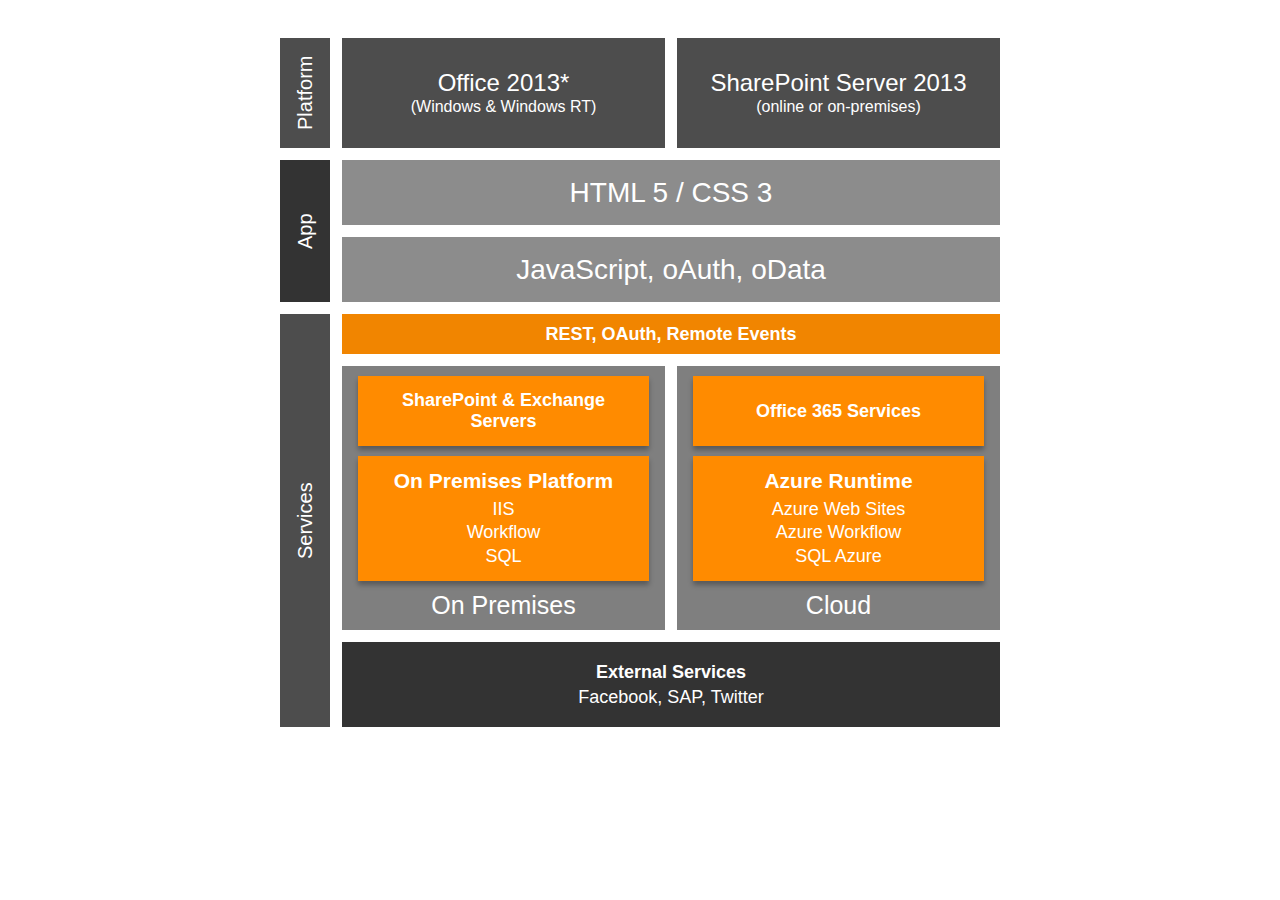
<file: index.html>
<!DOCTYPE html>
<html lang="ru">
<head>
    <meta charset="utf-8">
    <title>SharePoint Model Architecture</title>
    <link rel="stylesheet" href="div.css">
</head>
<body>
    <div class="main-container">
        <div class="sidebar">
            <div class="side-item platform">Platform</div>
            <div class="side-item app">App</div>
            <div class="side-item services">Services</div>
        </div>

        <div class="content-wrapper">
            <div class="header-row">
                <div class="header-box">
                    <div class="title-text">Office 2013*</div>
                    <div class="subtitle-text">(Windows & Windows RT)</div>
                </div>
                <div class="header-box">
                    <div class="title-text">SharePoint Server 2013</div>
                    <div class="subtitle-text">(online or on-premises)</div>
                </div>
            </div>

            <div class="gray-bar">HTML 5 / CSS 3</div>
            <div class="gray-bar">JavaScript, oAuth, oData</div>

            <div class="orange-bar">REST, OAuth, Remote Events</div>

            <div class="columns-grid">
                <div class="gray-column">
                    <div class="orange-card top-card shadow-effect">SharePoint & Exchange<br>Servers</div>
                    <div class="orange-card bottom-card shadow-effect">
                        <div class="card-title">On Premises Platform</div>
                        <div class="card-list">IIS<br>Workflow<br>SQL</div>
                    </div>
                    <div class="column-caption">On Premises</div>
                </div>

                <div class="gray-column">
                    <div class="orange-card top-card shadow-effect">Office 365 Services</div>
                    <div class="orange-card bottom-card shadow-effect">
                        <div class="card-title">Azure Runtime</div>
                        <div class="card-list">Azure Web Sites<br>Azure Workflow<br>SQL Azure</div>
                    </div>
                    <div class="column-caption">Cloud</div>
                </div>
            </div>

            <div class="footer-dark">
                <div class="footer-title">External Services</div>
                <div class="footer-list">Facebook, SAP, Twitter</div>
            </div>
        </div>
    </div>
</body>
</html>
</file>
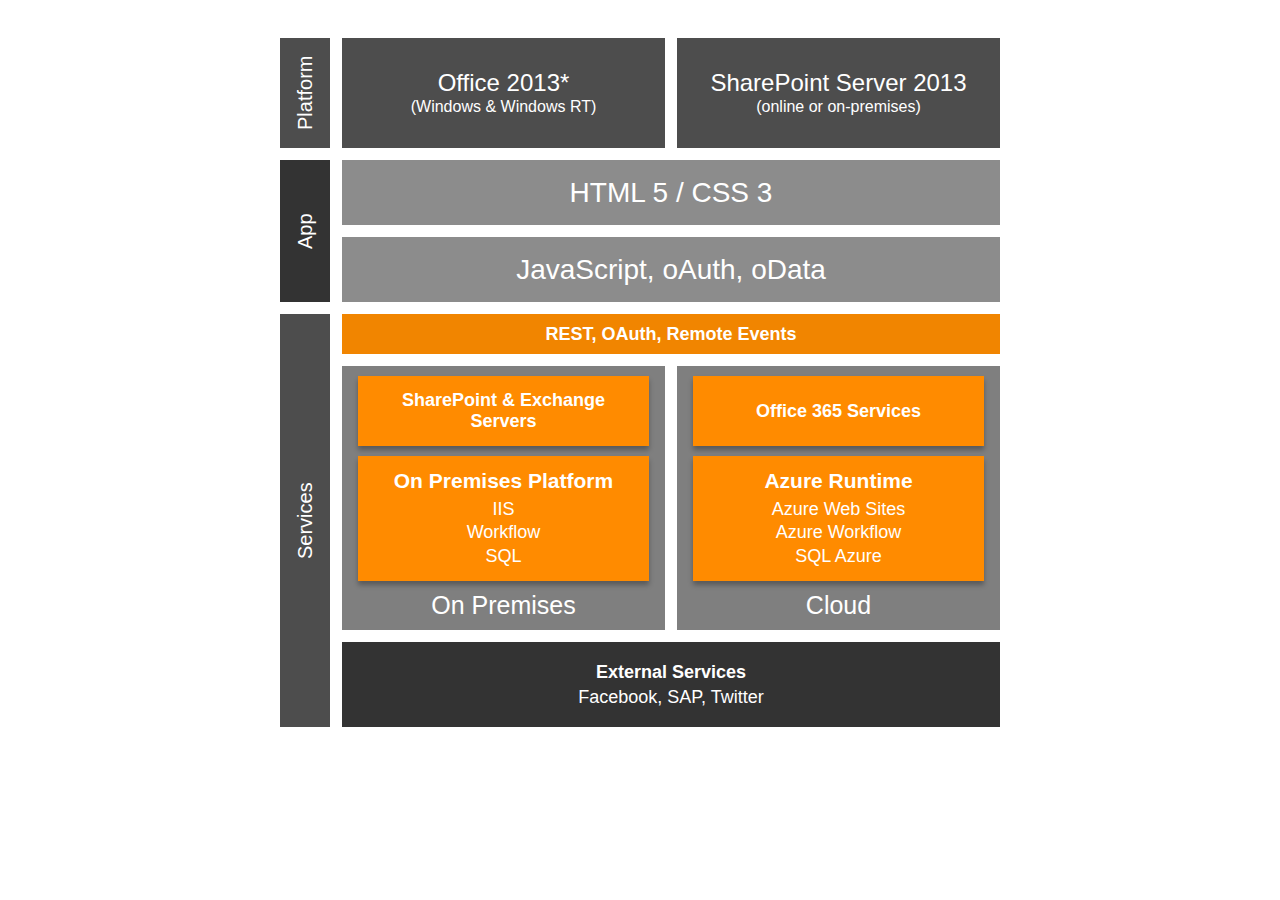
<file: div.html>
<!DOCTYPE html>
<html lang="ru">
<head>
    <meta charset="utf-8">
    <title>SharePoint Model Architecture</title>
    <link rel="stylesheet" href="div.css">
</head>
<body>
    <div class="main-container">
        <div class="sidebar">
            <div class="side-item platform">Platform</div>
            <div class="side-item app">App</div>
            <div class="side-item services">Services</div>
        </div>

        <div class="content-wrapper">
            <div class="header-row">
                <div class="header-box">
                    <div class="title-text">Office 2013*</div>
                    <div class="subtitle-text">(Windows & Windows RT)</div>
                </div>
                <div class="header-box">
                    <div class="title-text">SharePoint Server 2013</div>
                    <div class="subtitle-text">(online or on-premises)</div>
                </div>
            </div>

            <div class="gray-bar">HTML 5 / CSS 3</div>
            <div class="gray-bar">JavaScript, oAuth, oData</div>

            <div class="orange-bar">REST, OAuth, Remote Events</div>

            <div class="columns-grid">
                <div class="gray-column">
                    <div class="orange-card top-card shadow-effect">SharePoint & Exchange<br>Servers</div>
                    <div class="orange-card bottom-card shadow-effect">
                        <div class="card-title">On Premises Platform</div>
                        <div class="card-list">IIS<br>Workflow<br>SQL</div>
                    </div>
                    <div class="column-caption">On Premises</div>
                </div>

                <div class="gray-column">
                    <div class="orange-card top-card shadow-effect">Office 365 Services</div>
                    <div class="orange-card bottom-card shadow-effect">
                        <div class="card-title">Azure Runtime</div>
                        <div class="card-list">Azure Web Sites<br>Azure Workflow<br>SQL Azure</div>
                    </div>
                    <div class="column-caption">Cloud</div>
                </div>
            </div>

            <div class="footer-dark">
                <div class="footer-title">External Services</div>
                <div class="footer-list">Facebook, SAP, Twitter</div>
            </div>
        </div>
    </div>
</body>
</html>
</file>
<file: div.css>
body {
    background-color: #fff;
    display: flex;
    justify-content: center;
    padding-top: 30px;
    font-family: 'Segoe UI', Arial, sans-serif;
}

.main-container {
    display: flex;
    gap: 12px;
    width: 720px;
}

/* Сайдбар */
.sidebar {
    display: flex;
    flex-direction: column;
    gap: 12px;
    width: 50px;
}

.side-item {
    background-color: #4d4d4d;
    color: white;
    display: flex;
    align-items: center;
    justify-content: center;
    writing-mode: vertical-rl;
    transform: rotate(180deg);
    font-size: 20px;
}

.platform { height: 110px; }
.app { height: 142px; background-color: #333; }
.services { flex-grow: 1; }

.content-wrapper {
    display: flex;
    flex-direction: column;
    gap: 12px;
    flex: 1;
}

/* Заголовки */
.header-row {
    display: grid;
    grid-template-columns: 1fr 1fr;
    gap: 12px;
}

.header-box {
    background-color: #4d4d4d;
    height: 110px;
    color: white;
    text-align: center;
    display: flex;
    flex-direction: column;
    justify-content: center;
}

.title-text { font-size: 24px; line-height: 1.1; }
.subtitle-text { font-size: 16px; margin-top: 2px; }

.gray-bar {
    background-color: #8c8c8c;
    height: 65px;
    color: white;
    display: flex;
    align-items: center;
    justify-content: center;
    font-size: 28px;
}

/* Оранжевая полоса без тени */
.orange-bar {
    background-color: #f18500;
    height: 40px;
    color: white;
    display: flex;
    align-items: center;
    justify-content: center;
    font-weight: bold;
    font-size: 18px;
}

/* Колонки - СУЖЕНЫ (width: 80%) */
.columns-grid {
    display: grid;
    grid-template-columns: 1fr 1fr;
    gap: 12px;
}

.gray-column {
    background-color: #7f7f7f;
    padding: 10px 0;
    display: flex;
    flex-direction: column;
    gap: 10px;
    align-items: center;
}

.orange-card {
    background-color: #ff8b00;
    color: white;
    width: 90%; /* Блоки сужены относительно серой подложки */
    text-align: center;
    display: flex;
    flex-direction: column;
    justify-content: center;
}

.shadow-effect {
    box-shadow: 0 4px 5px rgba(0, 0, 0, 0.3);
}

.top-card { 
    height: 70px; 
    font-size: 18px; 
    font-weight: bold;
}

.bottom-card { height: 125px; }

.card-title { font-weight: bold; font-size: 21px; margin-bottom: 5px; }
.card-list { font-size: 18px; line-height: 1.3; }

.column-caption {
    color: white;
    font-size: 25px;
}

/* Футер - Шрифт соцсетей БОЛЬШЕ */
.footer-dark {
    background-color: #333;
    height: 85px;
    color: white;
    display: flex;
    flex-direction: column;
    justify-content: center;
    align-items: center;
    gap: 4px;
}

.footer-title { font-weight: bold; font-size: 18px; }

.footer-list { 
    font-size: 18px; /* Увеличенный шрифт для Facebook, SAP, Twitter */
    opacity: 1;
}
</file>
